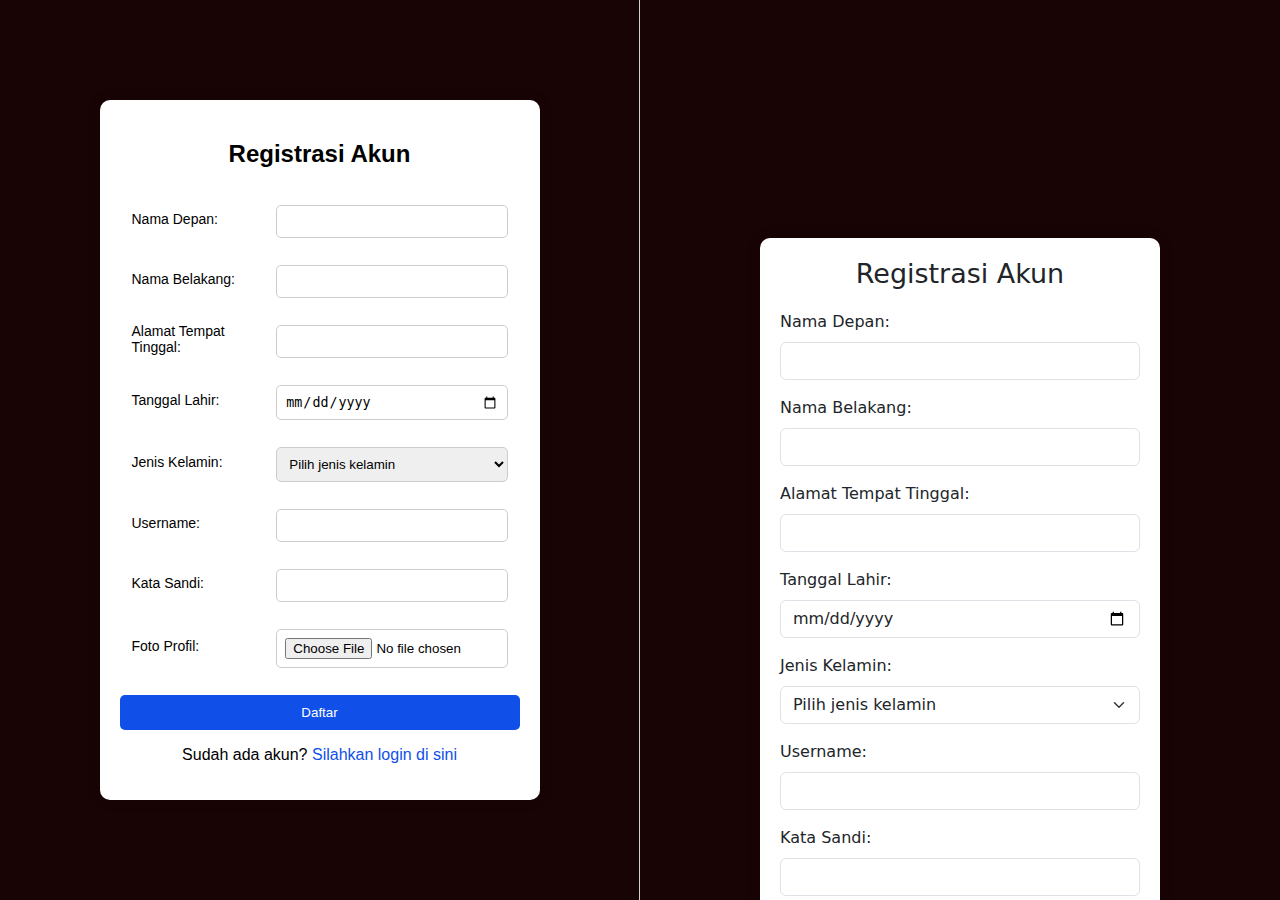
<file: index.html>
<!DOCTYPE html>
<html lang="en">
  <head>
    <meta charset="UTF-8" />
    <meta name="viewport" content="width=device-width, initial-scale=1.0" />
    <title>Tugas HTML Frameset dan Bootstrap</title>
  </head>
  <frameset cols="50%,50%" border="1">
    <frame name="halaman1" src="Tugas web.html" />
    <frame name="halaman2" src="bootstrap.html" />
  </frameset>
</html>
</file>
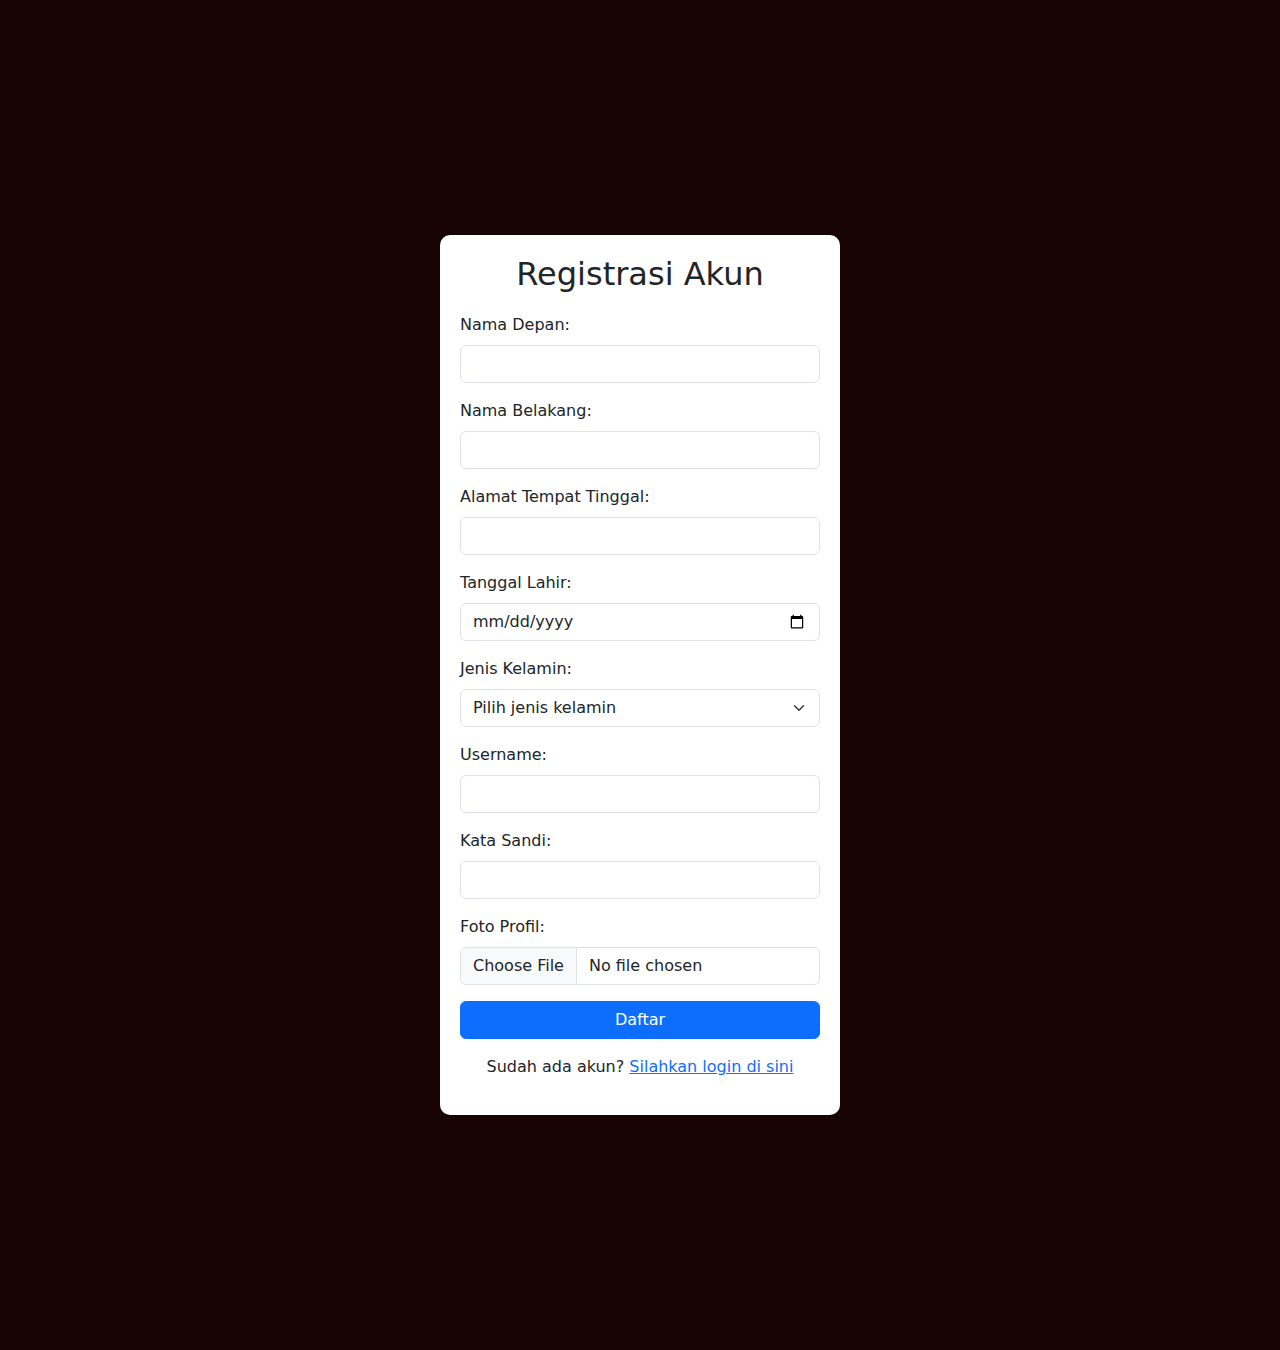
<file: bootstrap.html>
<!DOCTYPE html>
<html lang="id">
<head>
    <meta charset="UTF-8">
    <meta http-equiv="X-UA-Compatible" content="IE=edge">
    <meta name="viewport" content="width=device-width, initial-scale=1.0">
    <title>Halaman Registrasi</title>
    <!-- Link ke Bootstrap CSS -->
    <link href="https://cdn.jsdelivr.net/npm/bootstrap@5.3.0-alpha1/dist/css/bootstrap.min.css" rel="stylesheet">
    <style>
        body {
            background-color: #180404;
            display: flex;
            justify-content: center;
            align-items: center;
            height: 150vh;
            margin: 0;
        }
        .container {
            background-color: #fff;
            padding: 20px;
            border-radius: 10px;
            box-shadow: 0px 0px 15px rgba(0, 0, 0, 0.1);
            width: 400px;
        }
        h2 {
            text-align: center;
            margin-bottom: 20px;
        }
    </style>
</head>
<body>

    <div class="container">
        <h2>Registrasi Akun</h2>
        <form action="/submit_registration" method="POST" enctype="multipart/form-data">
            <div class="mb-3">
                <label for="nama_depan" class="form-label">Nama Depan:</label>
                <input type="text" class="form-control" id="nama_depan" name="nama_depan" required>
            </div>
            <div class="mb-3">
                <label for="nama_belakang" class="form-label">Nama Belakang:</label>
                <input type="text" class="form-control" id="nama_belakang" name="nama_belakang" required>
            </div>
            <div class="mb-3">
                <label for="alamat" class="form-label">Alamat Tempat Tinggal:</label>
                <input type="text" class="form-control" id="alamat" name="alamat" required>
            </div>
            <div class="mb-3">
                <label for="tanggal_lahir" class="form-label">Tanggal Lahir:</label>
                <input type="date" class="form-control" id="tanggal_lahir" name="tanggal_lahir" required>
            </div>
            <div class="mb-3">
                <label for="jenis_kelamin" class="form-label">Jenis Kelamin:</label>
                <select class="form-select" id="jenis_kelamin" name="jenis_kelamin" required>
                    <option value="" selected>Pilih jenis kelamin</option>
                    <option value="Laki-laki">Laki-laki</option>
                    <option value="Perempuan">Perempuan</option>
                </select>
            </div>
            <div class="mb-3">
                <label for="username" class="form-label">Username:</label>
                <input type="text" class="form-control" id="username" name="username" required>
            </div>
            <div class="mb-3">
                <label for="password" class="form-label">Kata Sandi:</label>
                <input type="password" class="form-control" id="password" name="password" required>
            </div>
            <div class="mb-3">
                <label for="foto" class="form-label">Foto Profil:</label>
                <input type="file" class="form-control" id="foto" name="foto" accept="image/*" required>
            </div>
            <button type="submit" class="btn btn-primary w-100">Daftar</button>
        </form>
        <div class="text-center mt-3">
            <p>Sudah ada akun? <a href="/login">Silahkan login di sini</a></p>
        </div>
    </div>

    <!-- Link ke Bootstrap JS -->
    <script src="https://cdn.jsdelivr.net/npm/bootstrap@5.3.0-alpha1/dist/js/bootstrap.bundle.min.js"></script>
</body>
</html>
</file>
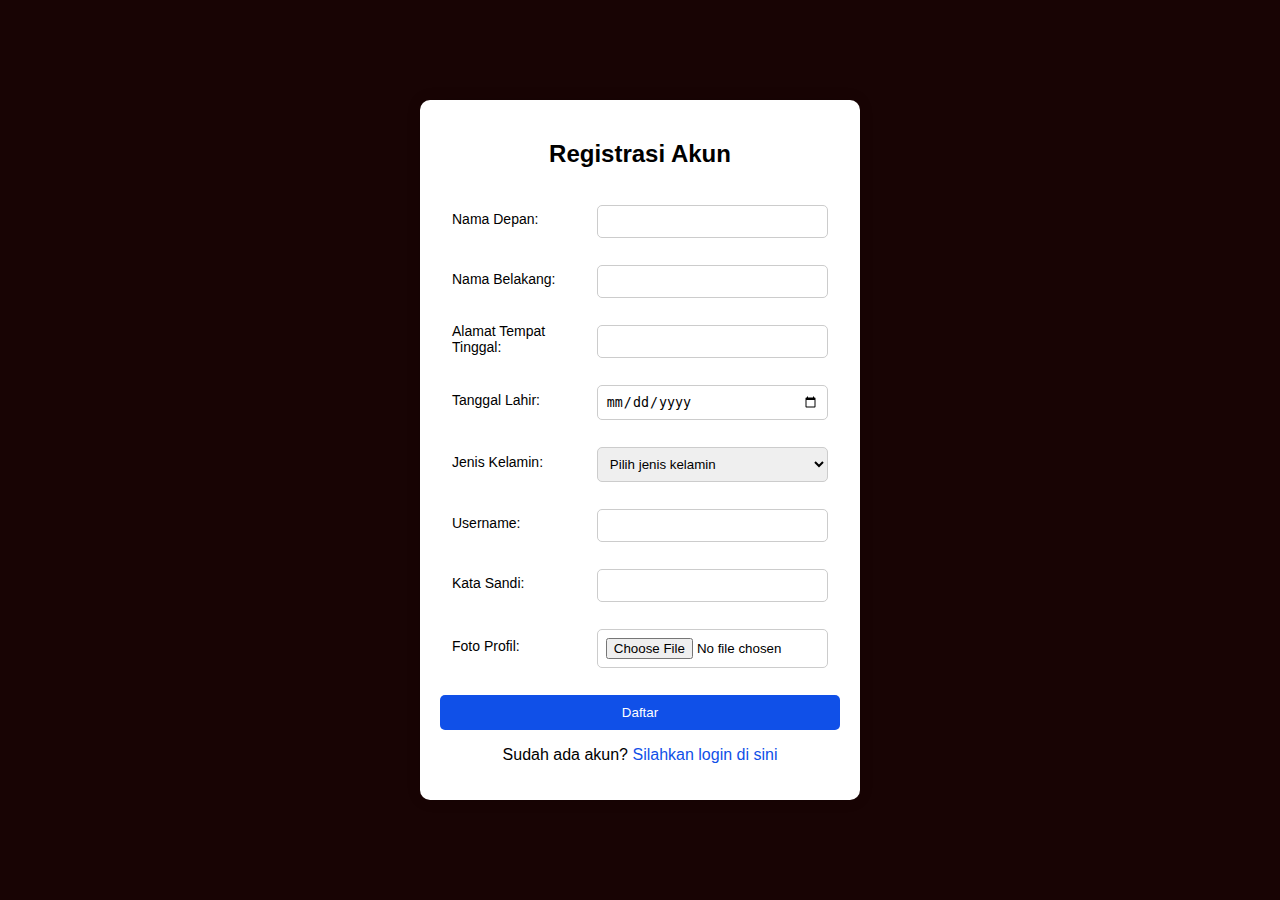
<file: Tugas web.html>
<!DOCTYPE html>
<html lang="id">
<head>
    <meta charset="UTF-8">
    <meta http-equiv="X-UA-Compatible" content="IE=edge">
    <meta name="viewport" content="width=device-width, initial-scale=1.0">
    <title>Halaman Registrasi</title>
    <!-- Link ke file CSS eksternal -->
    <link rel="stylesheet" href="style.css">
</head>
<body>

    <div class="container">
        <h2>Registrasi Akun</h2>
        <form action="/submit_registration" method="POST" enctype="multipart/form-data">
            <table>
                <tr>
                    <td><label for="nama_depan">Nama Depan:</label></td>
                    <td><input type="text" id="nama_depan" name="nama_depan" required></td>
                </tr>
                <tr>
                    <td><label for="nama_belakang">Nama Belakang:</label></td>
                    <td><input type="text" id="nama_belakang" name="nama_belakang" required></td>
                </tr>
                <tr>
                    <td><label for="alamat">Alamat Tempat Tinggal:</label></td>
                    <td><input type="text" id="alamat" name="alamat" required></td>
                </tr>
                <tr>
                    <td><label for="tanggal_lahir">Tanggal Lahir:</label></td>
                    <td><input type="date" id="tanggal_lahir" name="tanggal_lahir" required></td>
                </tr>
                <tr>
                    <td><label for="jenis_kelamin">Jenis Kelamin:</label></td>
                    <td>
                        <select id="jenis_kelamin" name="jenis_kelamin" required>
                            <option value="">Pilih jenis kelamin</option>
                            <option value="Laki-laki">Laki-laki</option>
                            <option value="Perempuan">Perempuan</option>
                        </select>
                    </td>
                </tr>
                <tr>
                    <td><label for="username">Username:</label></td>
                    <td><input type="text" id="username" name="username" required></td>
                </tr>
                <tr>
                    <td><label for="password">Kata Sandi:</label></td>
                    <td><input type="password" id="password" name="password" required></td>
                </tr>
                <tr>
                    <td><label for="foto">Foto Profil:</label></td>
                    <td><input type="file" id="foto" name="foto" accept="image/*" required></td>
                </tr>
            </table>
            <button type="submit">Daftar</button>
        </form>
        <div class="login-link">
            <p>Sudah ada akun? <a href="/login">Silahkan login di sini</a></p>
        </div>
    </div>

</body>
</html>
</file>
<file: style.css>
body {
    font-family: Arial, sans-serif;
    background-color: #180404;
    display: flex;
    justify-content: center;
    align-items: center;
    height: 100vh;
    margin: 0;
}

.container {
    background-color: #fff;
    padding: 20px;
    border-radius: 10px;
    box-shadow: 0px 0px 15px rgba(0, 0, 0, 0.1);
    width: 400px;
}

h2 {
    text-align: center;
    margin-bottom: 20px;
}

table {
    width: 100%;
}

td {
    padding: 10px;
}

label {
    font-size: 14px;
    display: block;
}

input[type="text"], input[type="email"], input[type="password"], input[type="date"], input[type="file"], select {
    width: 100%;
    padding: 8px;
    margin-top: 5px;
    border: 1px solid #ccc;
    border-radius: 5px;
    box-sizing: border-box;
}

button {
    width: 100%;
    padding: 10px;
    background-color: #1050e8;
    color: white;
    border: none;
    border-radius: 5px;
    cursor: pointer;
    margin-top: 15px;
}

button:hover {
    background-color: #1050e8;
}

.login-link {
    text-align: center;
    margin-top: 10px;
}

.login-link a {
    color: #1050e8;
    text-decoration: none;
}

.login-link a:hover {
    text-decoration: underline;
}
</file>
